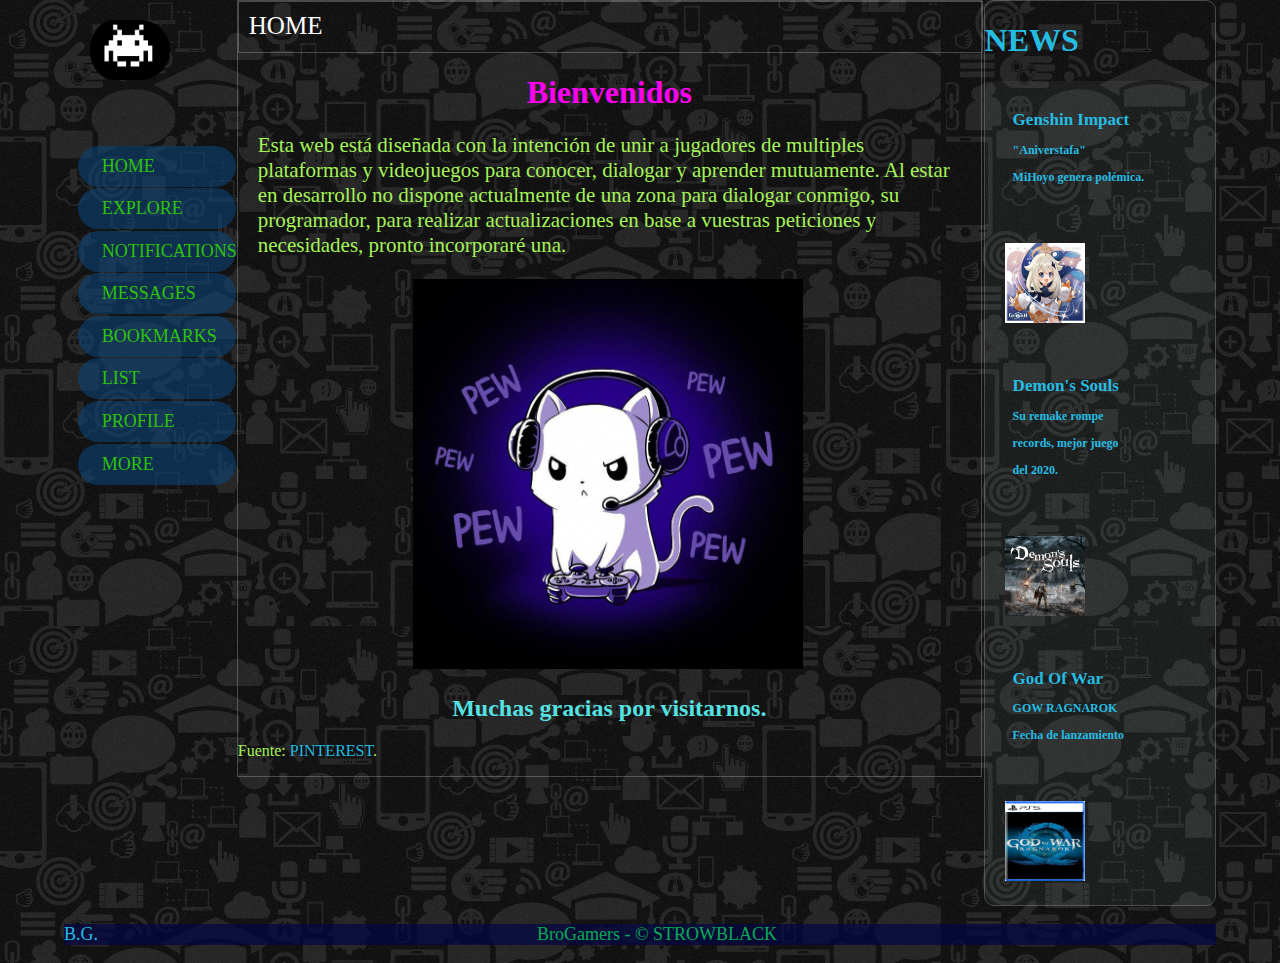
<file: index.html>
<!DOCTYPE html>
<html lang="en">
<head>
    <meta charset="UTF-8">
    <meta http-equiv="X-UA-Compatible" content="IE=edge">
    <meta name="viewport" content="width=device-width, initial-scale=1.0">
    <link rel="stylesheet" href="css/brogamers.css">
    <title>BroGamers</title>
</head>
<a name="arriba"></a>
<body>
    <div id="container">
        <div id="principal">
            <nav>
                <div id="logo">
                <img src="jpg/la-invasion-en-los-videojuegos.jpg" alt="invasion">
                </div>
                <div id="navindex">
                <ul>
                    <a href="index.html"><li>HOME</li></a>
                    <a href="BroGamersEx.html"><li>EXPLORE</li></a>
                    <a href=".html"><li>NOTIFICATIONS</li></a>
                    <a href=".html"><li>MESSAGES</li></a>
                    <a href=".html"><li>BOOKMARKS</li></a>
                    <a href=".html"><li>LIST</li></a>
                    <a href=".html"><li>PROFILE</li></a>
                    <a href=".html"><li>MORE</li></a>
                </ul>
             </div>
            </nav>
            <div id="contenido">
                <div id="headercontenido">
                    <a href="index.html"><li>HOME</li></a>
                </div>
                <div id="material">
                    <h1 class="tit">Bienvenidos</h1>
                    <p class="resp">Esta web está diseñada con la intención de unir a jugadores de multiples plataformas y videojuegos para conocer, dialogar y aprender mutuamente. Al estar en desarrollo no dispone actualmente de una zona para dialogar conmigo, su programador, para realizar actualizaciones en base a vuestras peticiones y necesidades, pronto incorporaré una.</p>
                    <h2><img src="jpg/gatitogamer.jpg" alt="cute"></h2>
                    <h2 class="lol"><strong>Muchas gracias por visitarnos.</strong></h2>
                    <p>Fuente: <a href="https://www.pinterest.com.mx/pin/798826052657635798/?d=t&mt=login" target="_blank">PINTEREST</a>.</p>
                </div>
            </div>
            <div id="noticias">
                <h1>NEWS</h1>
                <a href="BroGamersN1.html">
                    <div id="noti1">
                        <div id="texto">  
                            <ul>
                                <li>
                                    <h1>Genshin Impact</h1>
                                    <h2>
                                        <h3>"Aniverstafa"</h3>
                                        <h3>MiHoyo genera polémica.</h3>
                                    </h2>
                                </li>
                            </ul>  
                        </div>
                        <img src="jpg/estafa2.jpg" alt="gi">
                        <div class="cb"></div>
                    </div>
                </a>  
                <a href="BroGamersN2.html">
                    <div id="noti2">
                        <div id="texto">
                            <ul>
                                <li>
                                    <h1>Demon's Souls</h1>
                                    <h2>
                                        <h3>Su remake rompe</h3>
                                        <h3>records, mejor juego</h3>
                                        <h3>del 2020.</h3>
                                    </h2>
                                </li>
                            </ul>
                        </div>
                        <img src="jpg/demon.webp" alt="dm">
                        <div class="cb"></div>
                    </div>
                </a>
                <a href="BroGamersN3.html">
                    <div id="noti3">    
                        <div id="texto">
                            <ul>
                                <li>
                                    <h1>God Of War</h1>
                                    <h2>
                                        <h3>GOW RAGNAROK</h3>
                                        <h3>Fecha de lanzamiento</h3>
                                    </h2>
                                </li>
                            </ul>
                        </div>
                        <img src="jpg/gowragnarok.jpg" alt="gw">
                        <div class="cb"></div>
                    </div>
                </a>
            </div>
            <div class="cb"></div>
        </div>
        <footer>
            <p>
                <a href="#arriba" class="izq"><p>B.G.</p></a> BroGamers - &copy; STROWBLACK
            </p>
        </footer>
    </div>
</body>
</html>
</file>
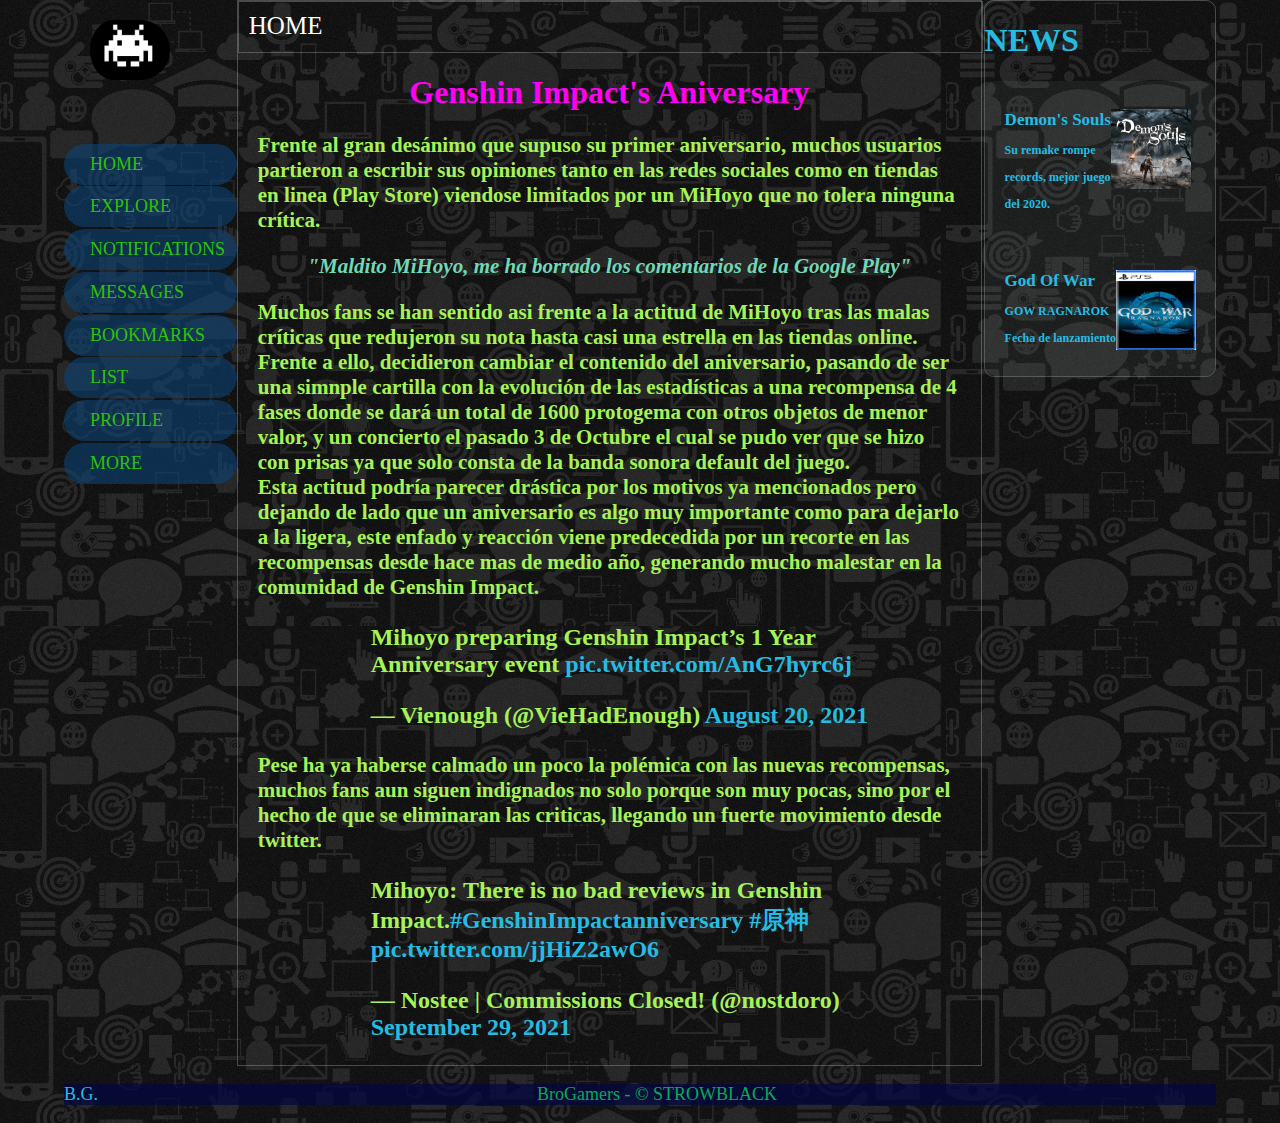
<file: BroGamersN1.html>
<!DOCTYPE html>
<html lang="en">
<head>
    <meta charset="UTF-8">
    <meta http-equiv="X-UA-Compatible" content="IE=edge">
    <meta name="viewport" content="width=device-width, initial-scale=1.0">
    <link rel="stylesheet" href="css/brogamersn1.css">
    <title>BroGamers</title>
</head>
<a name="arriba"></a>
<body>
    <div id="container">
        <div id="principal">
            <nav>
                <div class="lol">
                <img src="jpg/la-invasion-en-los-videojuegos.jpg" alt="invasion">
                </div>
                <ul>
                    <a href="index.html"><li>HOME</li></a>
                    <a href="BroGamersEx.html"><li>EXPLORE</li></a>
                    <a href=".html"><li>NOTIFICATIONS</li></a>
                    <a href=".html"><li>MESSAGES</li></a>
                    <a href=".html"><li>BOOKMARKS</li></a>
                    <a href=".html"><li>LIST</li></a>
                    <a href=".html"><li>PROFILE</li></a>
                    <a href=".html"><li>MORE</li></a>
                </ul>
            </nav>
            <div id="contenido">
                <div id="headercontenido">
                    <a href="index.html"><li>HOME</li></a>
                </div>
                <div id="material">
                    <h1 class="tit">Genshin Impact's Aniversary</h1>
                    <h2 >
                        <p class="resp">Frente al gran desánimo que supuso su primer aniversario, muchos usuarios partieron a escribir sus opiniones tanto en las redes sociales como en tiendas en linea (Play Store) viendose limitados por un MiHoyo que no tolera ninguna crítica.</p> 
                        <h3 class="cursi"><em>"Maldito MiHoyo, me ha borrado los comentarios de la Google Play"</em></h3>
                        <h2><p class="resp">Muchos fans se han sentido asi frente a la actitud de MiHoyo tras las malas críticas que redujeron su nota hasta casi una estrella en las tiendas online. Frente a ello, decidieron cambiar el contenido del aniversario, pasando de ser una simnple cartilla con la evolución de las estadísticas a una recompensa de 4 fases donde se dará un total de 1600 protogema con otros objetos de menor valor, y un concierto el pasado 3 de Octubre el cual se pudo ver que se hizo con prisas ya que solo consta de la banda sonora default del juego. <br>Esta actitud podría parecer drástica por los motivos ya mencionados pero dejando de lado que un aniversario es algo muy importante como para dejarlo a la ligera, este enfado y reacción viene predecedida por un recorte en las recompensas desde hace mas de medio año, generando mucho malestar en la comunidad de Genshin Impact.</p></h2>
                        <h2 class="respe"><blockquote class="twitter-tweet" data-theme="dark"><p lang="en" dir="ltr">Mihoyo preparing Genshin Impact’s 1 Year Anniversary event <a href="https://t.co/AnG7hyrc6j">pic.twitter.com/AnG7hyrc6j</a></p>&mdash; Vienough (@VieHadEnough) <a href="https://twitter.com/VieHadEnough/status/1428612439168405508?ref_src=twsrc%5Etfw">August 20, 2021</a></blockquote> <script async src="https://platform.twitter.com/widgets.js" charset="utf-8"></script></h2>
                        <h2><p class="resp">Pese ha ya haberse calmado un poco la polémica con las nuevas recompensas, muchos fans aun siguen indignados no solo porque son muy pocas, sino por el hecho de que se eliminaran las criticas, llegando un fuerte movimiento desde twitter.</p></h2>
                        <h2 class="respe"><blockquote class="twitter-tweet" data-theme="dark"><p lang="en" dir="ltr">Mihoyo: There is no bad reviews in Genshin Impact.<a href="https://twitter.com/hashtag/GenshinImpactanniversary?src=hash&amp;ref_src=twsrc%5Etfw">#GenshinImpactanniversary</a> <a href="https://twitter.com/hashtag/%E5%8E%9F%E7%A5%9E?src=hash&amp;ref_src=twsrc%5Etfw">#原神</a> <a href="https://t.co/jjHiZ2awO6">pic.twitter.com/jjHiZ2awO6</a></p>&mdash; Nostee | Commissions Closed! (@nostdoro) <a href="https://twitter.com/nostdoro/status/1443131938840088580?ref_src=twsrc%5Etfw">September 29, 2021</a></blockquote> <script async src="https://platform.twitter.com/widgets.js" charset="utf-8"></script></h2>
                    </h2>
                </div>
            </div>
            <div id="noticias">
                <h1>NEWS</h1>
                <a href="BroGamersN2.html">
                    <div id="noti2">
                        <div id="texto">
                            <ul>
                                <li>
                                    <h1>Demon's Souls</h1>
                                    <h2>
                                        <h3>Su remake rompe</h3>
                                        <h3>records, mejor juego</h3>
                                        <h3>del 2020.</h3>
                                    </h2>
                                </li>
                            </ul>
                        </div>
                        <img src="jpg/demon.webp" alt="dm">
                        <div class="cb"></div>
                    </div>
                </a>
                <a href="BroGamersN3.html">
                    <div id="noti3">    
                        <div id="texto">
                            <ul>
                                <li>
                                    <h1>God Of War</h1>
                                    <h2>
                                        <h3>GOW RAGNAROK</h3>
                                        <h3>Fecha de lanzamiento</h3>
                                    </h2>
                                </li>
                            </ul>
                        </div>
                        <img src="jpg/gowragnarok.jpg" alt="gw">
                        <div class="cb"></div>
                    </div>
                </a>
            </div>
            <div class="cb"></div>
        </div>
        <footer>
            <p>
                <a href="#arriba" class="izq"><p>B.G.</p></a> BroGamers - &copy; STROWBLACK
            </p>
        </footer>
    </div>
</body>
</html>
</file>
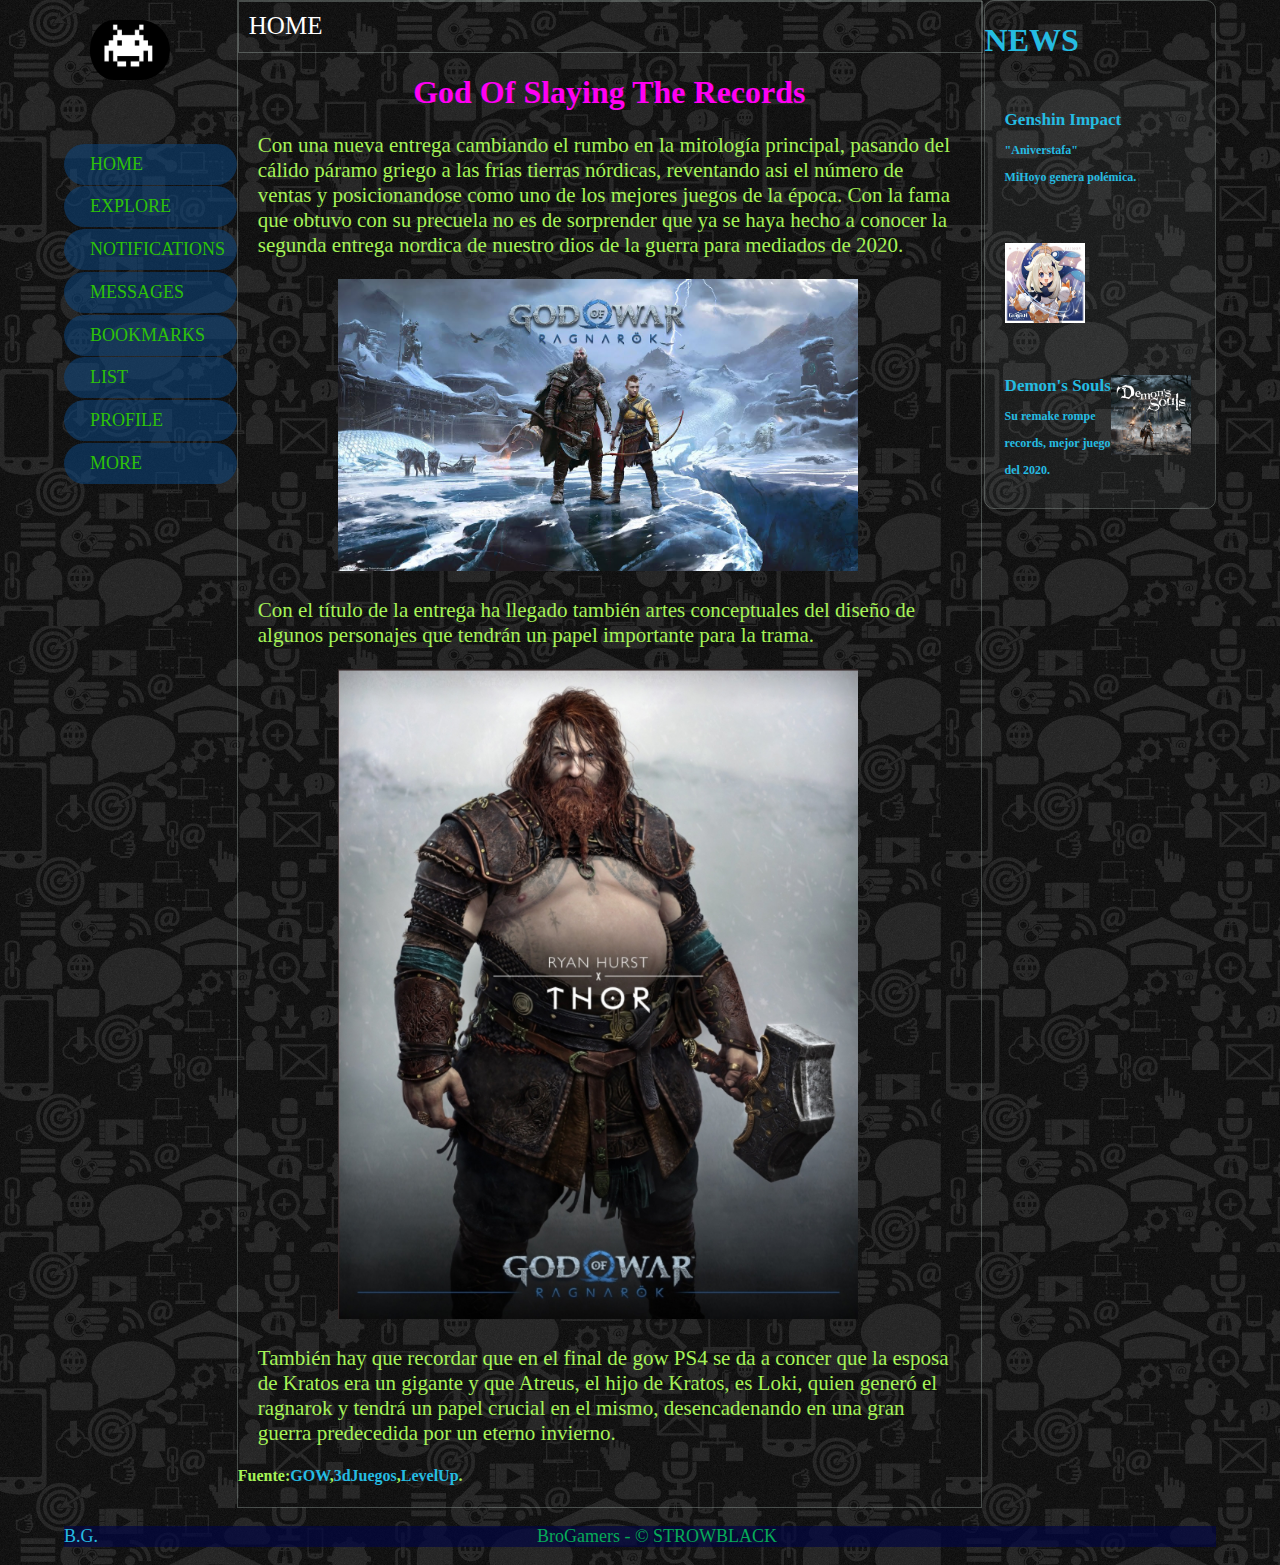
<file: BroGamersN3.html>
<!DOCTYPE html>
<html lang="en">
<head>
    <meta charset="UTF-8">
    <meta http-equiv="X-UA-Compatible" content="IE=edge">
    <meta name="viewport" content="width=device-width, initial-scale=1.0">
    <link rel="stylesheet" href="css/brogamersn1.css">
    <title>BroGamers</title>
</head>
<a name="arriba"></a>
<body>
    <div id="container">
        <div id="principal">
            <nav>
                <div class="lol">
                <img src="jpg/la-invasion-en-los-videojuegos.jpg" alt="invasion">
                </div>
                <ul>
                    <a href="index.html"><li>HOME</li></a>
                    <a href="BroGamersEx.html"><li>EXPLORE</li></a>
                    <a href=".html"><li>NOTIFICATIONS</li></a>
                    <a href=".html"><li>MESSAGES</li></a>
                    <a href=".html"><li>BOOKMARKS</li></a>
                    <a href=".html"><li>LIST</li></a>
                    <a href=".html"><li>PROFILE</li></a>
                    <a href=".html"><li>MORE</li></a>
                </ul>
            </nav>
            <div id="contenido">
                <div id="headercontenido">
                    <a href="index.html"><li>HOME</li></a>
                </div>
                <div id="material">
                    <h1 class="tit">God Of Slaying The Records</h1>
                    <p class="resp">Con una nueva entrega cambiando el rumbo en la mitología principal, pasando del cálido páramo griego a las frias tierras nórdicas, reventando asi el número de ventas y posicionandose como uno de los mejores juegos de la época. Con la fama que obtuvo con su precuela no es de sorprender que ya se haya hecho a conocer la segunda entrega nordica de nuestro dios de la guerra para mediados de 2020.</p>
                    <h2><img src="jpg/ragnarok.jpg" alt="Kratos"></h2>
                    <p class="resp">Con el título de la entrega ha llegado también artes conceptuales del diseño de algunos personajes que tendrán un papel importante para la trama.</p>
                    <h2><img src="jpg/thorg.jpg" alt="g"></h2>
                    <p class="resp">También hay que recordar que en el final de gow PS4 se da a concer que la esposa de Kratos era un gigante y que Atreus, el hijo de Kratos, es Loki, quien generó el ragnarok y tendrá un papel crucial en el mismo, desencadenando en una gran guerra predecedida por un eterno invierno.</p>
                    <h4><p>Fuente:<a href="https://laverdadnoticias.com/videojuegos/God-Of-War-Ragnarok-Fecha-de-lanzamiento-trailer-y-jugabilidad-20210911-0010.html" target="_blank">GOW</a>,<a href="https://www.3djuegos.com/comunidad-foros/tema/53627754/0/artes-conceptuales-del-gran-god-of-war-ragnarok-espectacular/" target="_blank">3dJuegos</a>,<a href="https://www.levelup.com/noticias/641633/Ni-guapo-ni-musculoso-el-Thor-de-God-of-War-Ragnarok-sera-panzon-y-apegado-a-la-mitologia" target="_blank">LevelUp</a>.</p></h4>
                </div>
            </div>
            <div id="noticias">
                <h1>NEWS</h1>
                <a href="BroGamersN1.html">
                    <div id="noti1">
                        <div id="texto">  
                            <ul>
                                <li>
                                    <h1>Genshin Impact</h1>
                                    <h2>
                                        <h3>"Aniverstafa"</h3>
                                        <h3>MiHoyo genera polémica.</h3>
                                    </h2>
                                </li>
                            </ul>  
                        </div>
                        <img src="jpg/estafa2.jpg" alt="gi">
                        <div class="cb"></div>
                    </div>
                </a>  
                <a href="BroGamersN2.html">
                    <div id="noti2">
                        <div id="texto">
                            <ul>
                                <li>
                                    <h1>Demon's Souls</h1>
                                    <h2>
                                        <h3>Su remake rompe</h3>
                                        <h3>records, mejor juego</h3>
                                        <h3>del 2020.</h3>
                                    </h2>
                                </li>
                            </ul>
                        </div>
                        <img src="jpg/demon.webp" alt="dm">
                        <div class="cb"></div>
                    </div>
                </a>
            </div>
            <div class="cb"></div>
        </div>
        <footer>
            <p>
                <a href="#arriba" class="izq"><p>B.G.</p></a> BroGamers - &copy; STROWBLACK
            </p>
        </footer>
    </div>
</body>
</html>
</file>
<file: css/brogamers.css>
body {
    margin: 0;
    background-image: url(../jpg/77420df3f9e33db5b79ee25455d3340e.png);
}
#principal{
    
}
#container {
    width: 90%;
    margin: 0 auto;
    
}
nav {
    width: 15%;
    float: left;
    font-size: 20px;
}
nav li, ul{
    list-style-type: none;
    font-size: 10px;
    border-radius: 30px;
    padding: 8px ;
}
nav img {
    padding: 20px;
    height: 60px;
    width: 80px;
    padding-left: 15%;
    border-radius: 9999px;
}
nav li{
    width: auto;
    padding: 10px;
    padding-left: 15%;
    text-align: left;
    color:rgb(2, 4, 12);
    background-color: rgba(46, 44, 44, 0);
    list-style-type: none;
    font-size: 10px;
    margin: 1% auto;
    background-color: rgba(13, 68, 124, 0.568);
    color: rgb(45, 194, 8) ;
}
#navindex {
    padding-top: 14px;
}
#navindex ul{
    padding: 15px 10px 11px 14px;
    border-radius: 30px;
    width: 158px;
}
#navindex li{
    list-style-type: none;
    font-size: 18px;
}
#contenido{
    width: 64.5%;
    border: solid 1px rgba(196, 212, 204, 0.301);
    float: left;
}
#headercontenido {
    border: solid 1px rgba(196, 212, 204, 0.301);
    width: 100%;
    height: 50px;
}
#mateialcontenido {
    border: solid 1px rgba(196, 212, 204, 0.301);
    color: rgb(255, 255, 255);
}
#headercontenido li{
    width:10%;
    padding: 10px;
    text-align: left;
    color:rgb(2, 4, 12);
    background-color: rgba(46, 44, 44, 0);
    list-style-type: none;
    font-size: 25px;
    color: rgb(255, 255, 255) ;
    border-radius: 10px;
}
#contenido li:hover{
}
nav li:hover{
    background-color: slateblue;
}
#noticias{
    border: solid 1px rgba(196, 212, 204, 0.301);
    width: 20%;
    float: right;
    color: rgb(37, 188, 226);
    border-radius: 10px;
}
#noticias li h1{
    font-size: 17px;
}
#noticias h3{
    font-size: 12px;
    width: auto;
}
#noti1{
    padding-left: 20px;
    background-color: rgba(196, 212, 204, 0.068);
    border-radius: 10px;
}
#noti2{
    padding-left: 20px;
    background-color: rgba(196, 212, 204, 0.068);
    border-radius: 10px;
}
#noti3{
    padding-left: 20px;
    background-color: rgba(196, 212, 204, 0.068);
    border-radius: 10px;
}
#texto{
    float: left;
}

#noticias img{
    width: 80px;
    height: 80px;
    border-radius: 10px;
    padding-top: 28px;
    padding-bottom: 20px;
    padding-right: 15px;
}
#noti1:hover{
    background-color: rgba(139, 156, 148, 0.555);
}
#noti2:hover{
    background-color: rgba(139, 156, 148, 0.555);
}
#noti3:hover{
    background-color: rgba(139, 156, 148, 0.555);
} 
footer {
    background-color: rgba(1, 6, 66, 0.699);
    color:rgb(6, 170, 88);
    font-size: 18px; 
    text-align: center;
}
.cb {
    clear: both;
}
a{
    color: rgb(37, 188, 226); 
    text-decoration: none;
}
a:visited{
    color: rgb(37, 188, 226); 
    text-decoration: none;
}
#material{
    color: rgb(165, 243, 87);
}
.izq{
    float: left;
}
.lol{
    color: rgb(85, 226, 226);
    text-align: center;
}
.resp{
    padding-left: 20px;
    padding-right: 20px;
    font-size: 21px;
}
.tit{
    text-align: center;
    color: rgb(255, 0, 242);
}
#material img{
    height: 390px;
    width: 390px;
    padding-left: 175px;
}
</file>
<file: css/brogamersn1.css>
body {
    margin: 0;
    background-image: url(../jpg/77420df3f9e33db5b79ee25455d3340e.png)
}
#container {
    width: 90%;
    margin: 0 auto;
}
#principal{
}
nav {
    width: 15%;
    float: left;
    font-size: 20px;
}
nav li, ul{
    list-style-type: none;
    font-size: 10px;
    border-radius: 30px;
    padding: 8px 0 8px 0;
}
nav img {
    padding: 20px;
    height: 60px;
    width: 80px;
    padding-left: 15%;
    border-radius: 9999px;
}
nav ul{
}
nav li{
    width: auto;
    padding: 10px;
    padding-left: 15%;
    text-align: left;
    color:rgb(2, 4, 12);
    background-color: rgba(46, 44, 44, 0);
    list-style-type: none;
    font-size: 18px;
    margin: 1% auto;
    background-color: rgba(13, 68, 124, 0.568);
    color: rgb(45, 194, 8) ;
}
#contenido{
    width: 64.5%;
    border: solid 1px rgba(196, 212, 204, 0.301);
    float: left;
}
#headercontenido {
    border: solid 1px rgba(196, 212, 204, 0.301);
    width: 100%;
    height: 50px;
}
#mateialcontenido {
    border: solid 1px rgba(196, 212, 204, 0.301);
    color: rgb(255, 255, 255);
}
#headercontenido li{
    width:10%;
    padding: 10px;
    text-align: left;
    color:rgb(2, 4, 12);
    background-color: rgba(46, 44, 44, 0);
    list-style-type: none;
    font-size: 25px;
    color: rgb(255, 255, 255) ;
    border-radius: 10px;
}
#contenido li:hover{
}
nav li:hover{
    background-color: slateblue;
}
#noticias{
    border: solid 1px rgba(196, 212, 204, 0.301);
    width: 20%;
    float: right;
    color: rgb(37, 188, 226);
    border-radius: 10px;
}
#noticias li h1{
    font-size: 17px;
}
#noticias h3{
    font-size: 12px;
    width: auto;
}
#noti1{
    padding-left: 20px;
    background-color: rgba(196, 212, 204, 0.068);
    border-radius: 10px;
}
#noti2{
    padding-left: 20px;
    background-color: rgba(196, 212, 204, 0.068);
    border-radius: 10px;
}
#noti3{
    padding-left: 20px;
    background-color: rgba(196, 212, 204, 0.068);
    border-radius: 10px;
}
#texto{
    float: left;
}
#noticias img{
    width: 80px;
    height: 80px;
    border-radius: 10px;
    padding-top: 28px;
    padding-bottom: 20px;
    padding-right: 15px;
}
#noti1:hover{
    background-color: rgba(139, 156, 148, 0.555);
}
#noti2:hover{
    background-color: rgba(139, 156, 148, 0.555);
}
#noti3:hover{
    background-color: rgba(139, 156, 148, 0.555);
} 
footer {
    background-color: rgba(1, 6, 66, 0.699);
    color:rgb(6, 170, 88);
    font-size: 18px; 
    text-align: center;
}
.cb {
    clear: both;
}
a{
    color: rgb(37, 188, 226); 
    text-decoration: none;
}
a:visited{
    color: rgb(37, 188, 226); 
    text-decoration: none;
}
.izq{
    float: left;
}
#material{
    color: rgb(165, 243, 87);
}
.tit{
    text-align: center;
    color: rgb(255, 0, 242);
}
.resp{
    padding-left: 20px;
    padding-right: 20px;
    font-size: 21px;
}
.cursi{
    color: rgb(113, 216, 182);
    text-align: center;
    font-size: 21px;
}
.lol{
    font-size: 100px;
}
.respe{
    padding-left: 12.5%;
}
#material img{
    height: 44,14%;
    width: 520px;
    padding-left: 100px;
}
iframe{
    height: 400px;
    width: 400px;
}
</file>
